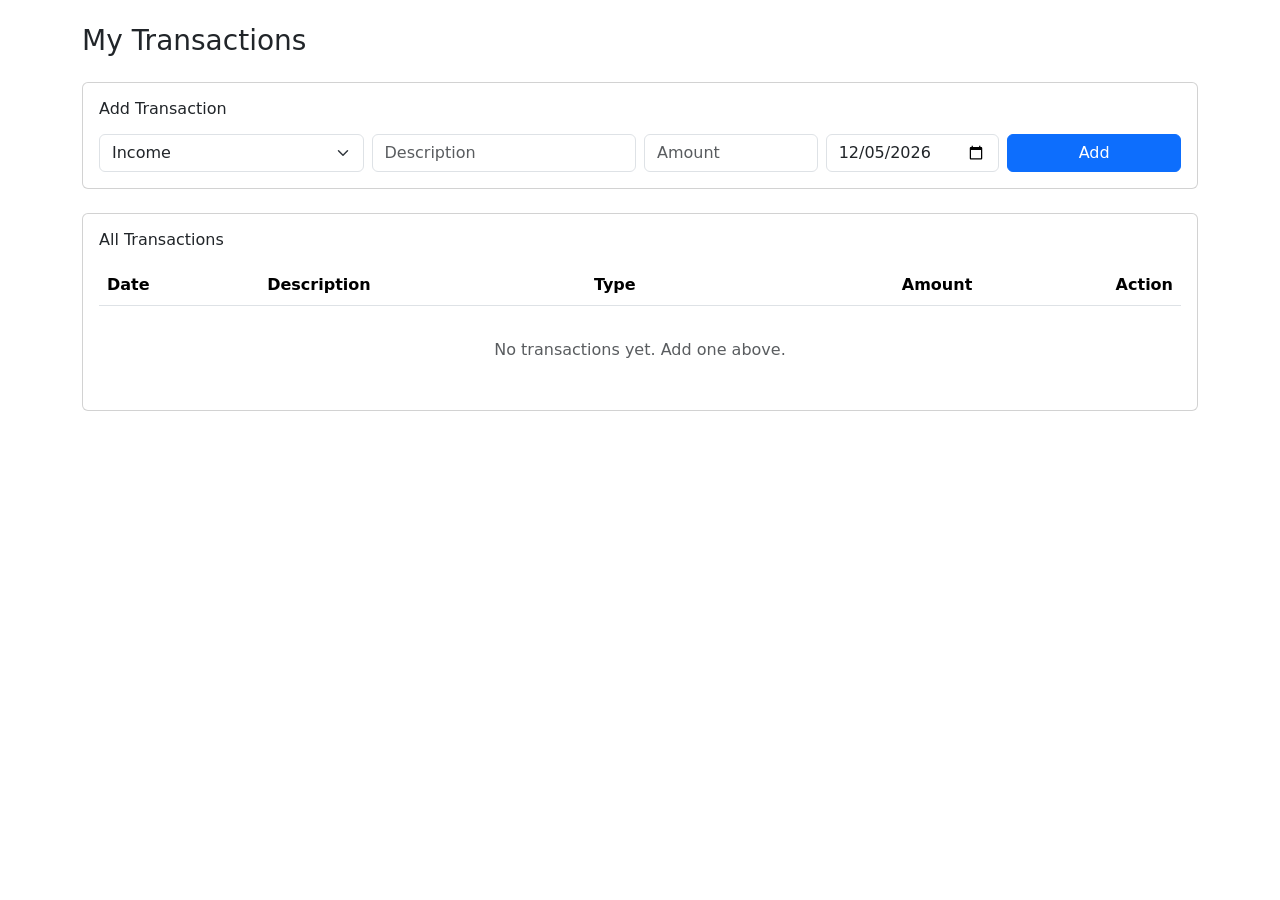
<file: h.html>
<!DOCTYPE html>
<html lang="en">
<head>
    <meta charset="UTF-8">
    <meta name="viewport" content="width=device-width, initial-scale=1.0">
    <title>Transactions</title>
    <link href="https://cdnjs.cloudflare.com/ajax/libs/bootstrap/5.3.3/css/bootstrap.min.css" rel="stylesheet">
</head>
<body>

<div class="container py-4">
    <h3 class="mb-4">My Transactions</h3>

    <div class="card mb-4">
        <div class="card-body">
            <h6 class="mb-3">Add Transaction</h6>
            <form id="txForm">
                <div class="row g-2">
                    <div class="col-md-3">
                        <select class="form-select" id="type" required>
                            <option value="income">Income</option>
                            <option value="expense">Expense</option>
                        </select>
                    </div>
                    <div class="col-md-3">
                        <input type="text" class="form-control" id="description" placeholder="Description" required>
                    </div>
                    <div class="col-md-2">
                        <input type="number" class="form-control" id="amount" placeholder="Amount" step="0.01" min="0.01" required>
                    </div>
                    <div class="col-md-2">
                        <input type="date" class="form-control" id="date" required>
                    </div>
                    <div class="col-md-2">
                        <button type="submit" class="btn btn-primary w-100">Add</button>
                    </div>
                </div>
            </form>
        </div>
    </div>

    <div class="card">
        <div class="card-body">
            <h6 class="mb-3">All Transactions</h6>
            <table class="table table-striped">
                <thead>
                <tr>
                    <th>Date</th>
                    <th>Description</th>
                    <th>Type</th>
                    <th class="text-end">Amount</th>
                    <th class="text-end">Action</th>
                </tr>
                </thead>
                <tbody id="txTableBody"></tbody>
            </table>
            <p id="emptyMsg" class="text-muted text-center py-3" style="display:none;">No transactions yet. Add one above.</p>
        </div>
    </div>
</div>

<script src="https://cdnjs.cloudflare.com/ajax/libs/bootstrap/5.3.3/js/bootstrap.bundle.min.js"></script>
<script>
    let transactions = JSON.parse(localStorage.getItem("myTransactions")) || [];

    document.getElementById("date").value = new Date().toISOString().slice(0, 10);

    renderTable();

    document.getElementById("txForm").addEventListener("submit", function (e) {
      e.preventDefault();

      const newTx = {
        id: Date.now(),
        type: document.getElementById("type").value,
        description: document.getElementById("description").value,
        amount: parseFloat(document.getElementById("amount").value),
        date: document.getElementById("date").value
      };

      transactions.push(newTx);
      localStorage.setItem("myTransactions", JSON.stringify(transactions));

      renderTable();

      document.getElementById("description").value = "";
      document.getElementById("amount").value = "";
    });

    function deleteTx(id) {
      transactions = transactions.filter(function (t) { return t.id !== id; });
      localStorage.setItem("myTransactions", JSON.stringify(transactions));
      renderTable();
    }

    function renderTable() {
      const tbody = document.getElementById("txTableBody");
      const emptyMsg = document.getElementById("emptyMsg");

      if (transactions.length === 0) {
        tbody.innerHTML = "";
        emptyMsg.style.display = "block";
        return;
      }
      emptyMsg.style.display = "none";

      let rowsHtml = "";
      for (let i = 0; i < transactions.length; i++) {
        const t = transactions[i];
        const amountColor = t.type === "income" ? "text-success" : "text-danger";
        const sign = t.type === "income" ? "+" : "-";

        rowsHtml += "<tr>" +
          "<td>" + t.date + "</td>" +
          "<td>" + t.description + "</td>" +
          "<td>" + t.type + "</td>" +
          "<td class='text-end " + amountColor + "'>" + sign + t.amount.toFixed(2) + "</td>" +
          "<td class='text-end'><button class='btn btn-sm btn-outline-danger' onclick='deleteTx(" + t.id + ")'>Delete</button></td>" +
          "</tr>";
      }
      tbody.innerHTML = rowsHtml;
    }
</script>
</body>
</html>
</file>
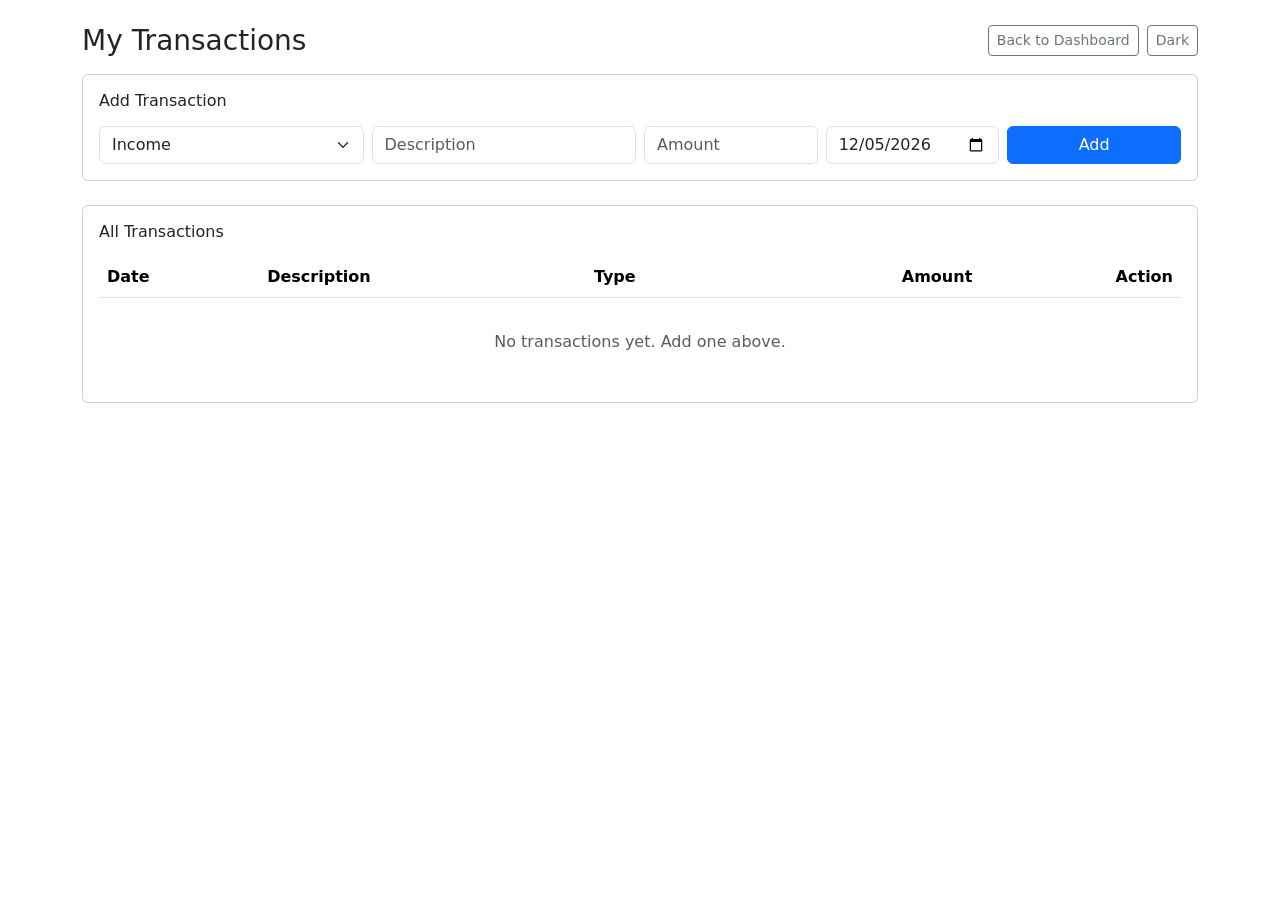
<file: transaction.html>
<!DOCTYPE html>
<html lang="en" data-bs-theme="light">
<head>
  <meta charset="UTF-8">
  <meta name="viewport" content="width=device-width, initial-scale=1.0">
  <title>Transactions</title>
  <link href="https://cdnjs.cloudflare.com/ajax/libs/bootstrap/5.3.3/css/bootstrap.min.css" rel="stylesheet">
</head>
<body class="bg-body">

<div class="container py-4">
  <div class="d-flex justify-content-between align-items-center mb-3">
    <h3 class="mb-0">My Transactions</h3>
    <div class="d-flex gap-2">
      <a href="dashboard.html" class="btn btn-outline-secondary btn-sm">Back to Dashboard</a>
      <button class="btn btn-outline-secondary btn-sm" id="themeToggle">Dark</button>
    </div>
  </div>

  <div class="card mb-4">
    <div class="card-body">
      <h6 class="mb-3">Add Transaction</h6>
      <form id="txForm">
        <div class="row g-2">
          <div class="col-md-3">
            <select class="form-select" id="type" required>
              <option value="income">Income</option>
              <option value="expense">Expense</option>
            </select>
          </div>
          <div class="col-md-3">
            <input type="text" class="form-control" id="description" placeholder="Description" required>
          </div>
          <div class="col-md-2">
            <input type="number" class="form-control" id="amount" placeholder="Amount" step="0.01" min="0.01" required>
          </div>
          <div class="col-md-2">
            <input type="date" class="form-control" id="date" required>
          </div>
          <div class="col-md-2">
            <button type="submit" class="btn btn-primary w-100">Add</button>
          </div>
        </div>
      </form>
    </div>
  </div>

  <div class="card">
    <div class="card-body">
      <h6 class="mb-3">All Transactions</h6>
      <table class="table table-striped">
        <thead>
        <tr>
          <th>Date</th>
          <th>Description</th>
          <th>Type</th>
          <th class="text-end">Amount</th>
          <th class="text-end">Action</th>
        </tr>
        </thead>
        <tbody id="txTableBody"></tbody>
      </table>
      <p id="emptyMsg" class="text-muted text-center py-3" style="display:none;">No transactions yet. Add one above.</p>
    </div>
  </div>
</div>

<script src="https://cdnjs.cloudflare.com/ajax/libs/bootstrap/5.3.3/js/bootstrap.bundle.min.js"></script>
<script>
  const savedTheme = localStorage.getItem("pfd_theme") || "light";
  document.documentElement.setAttribute("data-bs-theme", savedTheme);
  document.getElementById("themeToggle").textContent = savedTheme === "dark" ? "Light" : "Dark";

  document.getElementById("themeToggle").addEventListener("click", function () {
    const current = document.documentElement.getAttribute("data-bs-theme");
    const next = current === "dark" ? "light" : "dark";
    document.documentElement.setAttribute("data-bs-theme", next);
    localStorage.setItem("pfd_theme", next);
    this.textContent = next === "dark" ? "Light" : "Dark";
  });

  let transactions = JSON.parse(localStorage.getItem("pfd_transactions")) || [];

  document.getElementById("date").value = new Date().toISOString().slice(0, 10);

  renderTable();

  document.getElementById("txForm").addEventListener("submit", function (e) {
    e.preventDefault();

    const newTx = {
      id: String(Date.now()) + "-" + Math.floor(Math.random() * 100000),
      type: document.getElementById("type").value,
      description: document.getElementById("description").value,
      amount: parseFloat(document.getElementById("amount").value),
      date: document.getElementById("date").value
    };

    transactions.push(newTx);
    localStorage.setItem("pfd_transactions", JSON.stringify(transactions));

    renderTable();

    document.getElementById("description").value = "";
    document.getElementById("amount").value = "";
  });

  function deleteTx(id) {
    transactions = transactions.filter(function (t) { return String(t.id) !== String(id); });
    localStorage.setItem("pfd_transactions", JSON.stringify(transactions));
    renderTable();
  }

  function renderTable() {
    const tbody = document.getElementById("txTableBody");
    const emptyMsg = document.getElementById("emptyMsg");

    if (transactions.length === 0) {
      tbody.innerHTML = "";
      emptyMsg.style.display = "block";
      return;
    }
    emptyMsg.style.display = "none";

    let rowsHtml = "";
    for (let i = 0; i < transactions.length; i++) {
      const t = transactions[i];
      const amountColor = t.type === "income" ? "text-success" : "text-danger";
      const sign = t.type === "income" ? "+" : "-";

      rowsHtml += "<tr>" +
        "<td>" + t.date + "</td>" +
        "<td>" + t.description + "</td>" +
        "<td>" + t.type + "</td>" +
        "<td class='text-end " + amountColor + "'>" + sign + t.amount.toFixed(2) + "</td>" +
        "<td class='text-end'><button type='button' class='btn btn-sm btn-outline-danger' onclick='deleteTx(&quot;" + t.id + "&quot;)'>Delete</button></td>" +
        "</tr>";
    }
    tbody.innerHTML = rowsHtml;
  }
</script>
</body>
</html>
</file>
